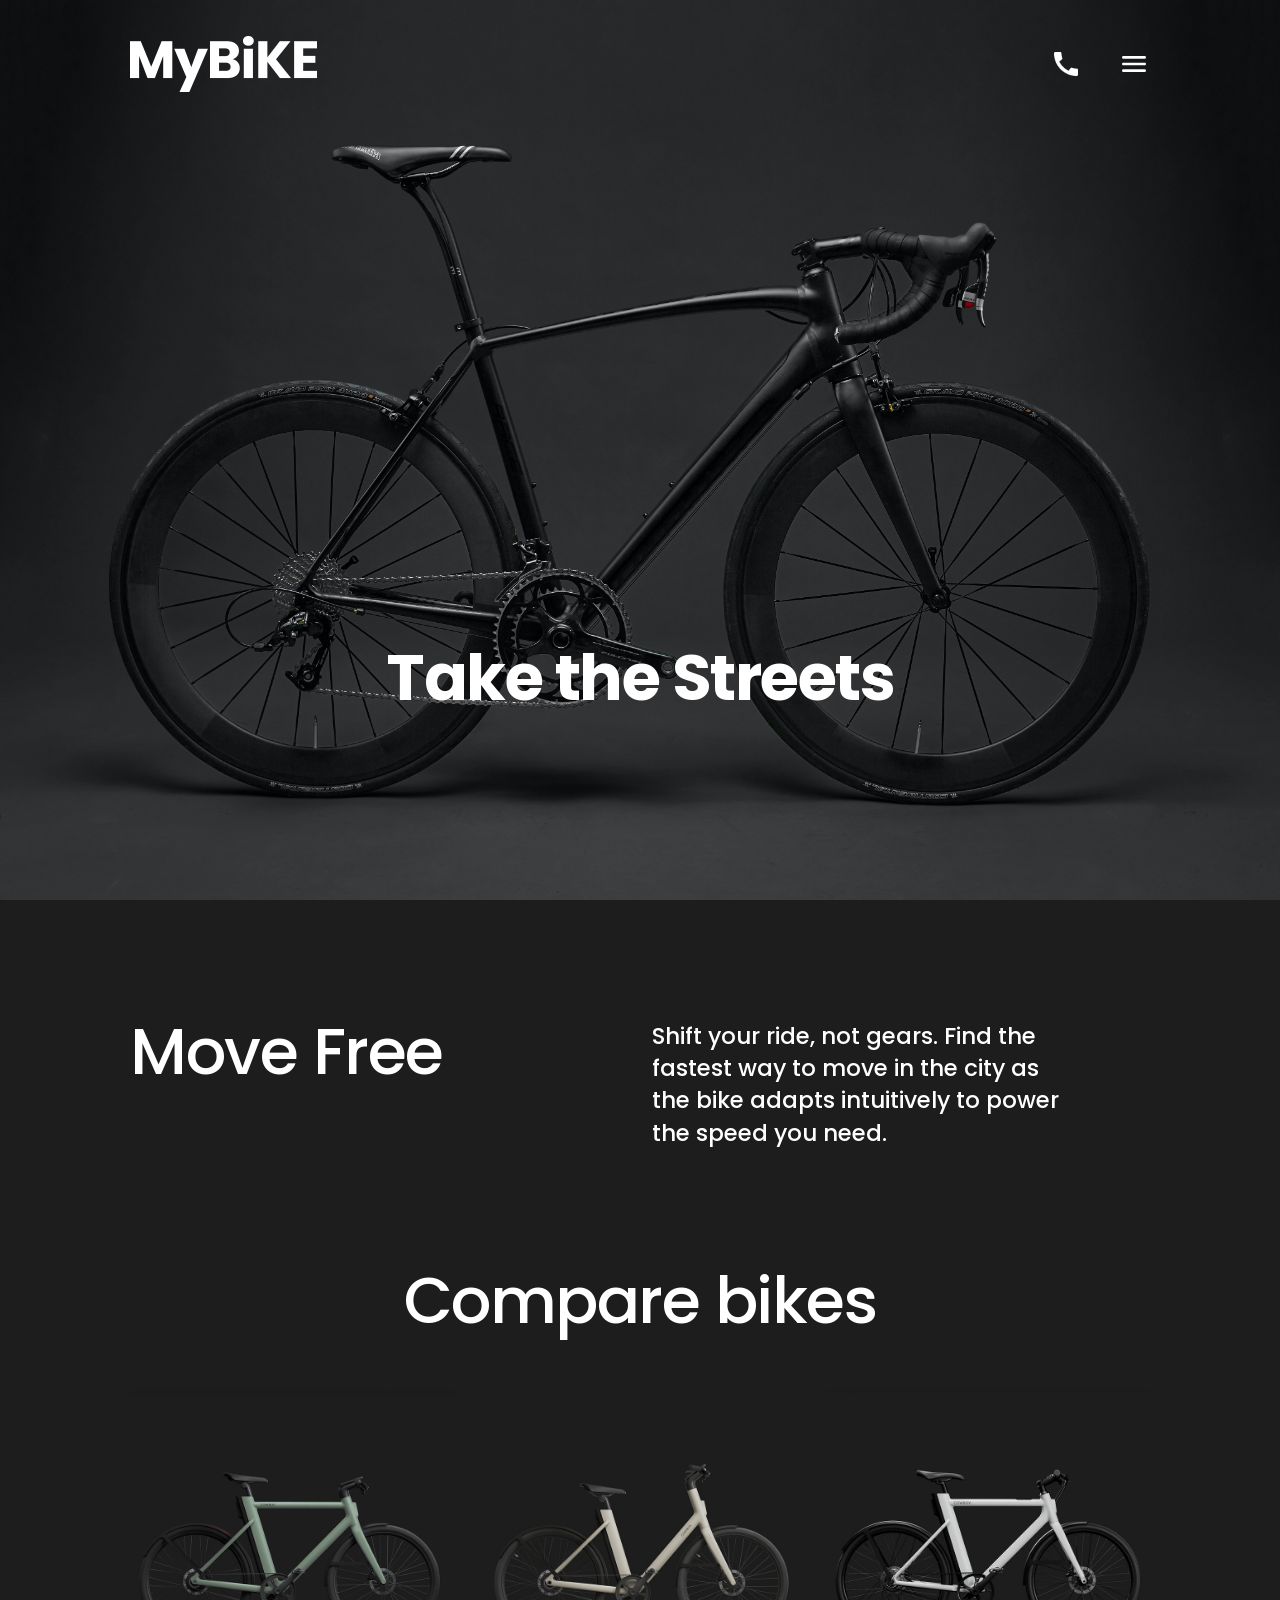
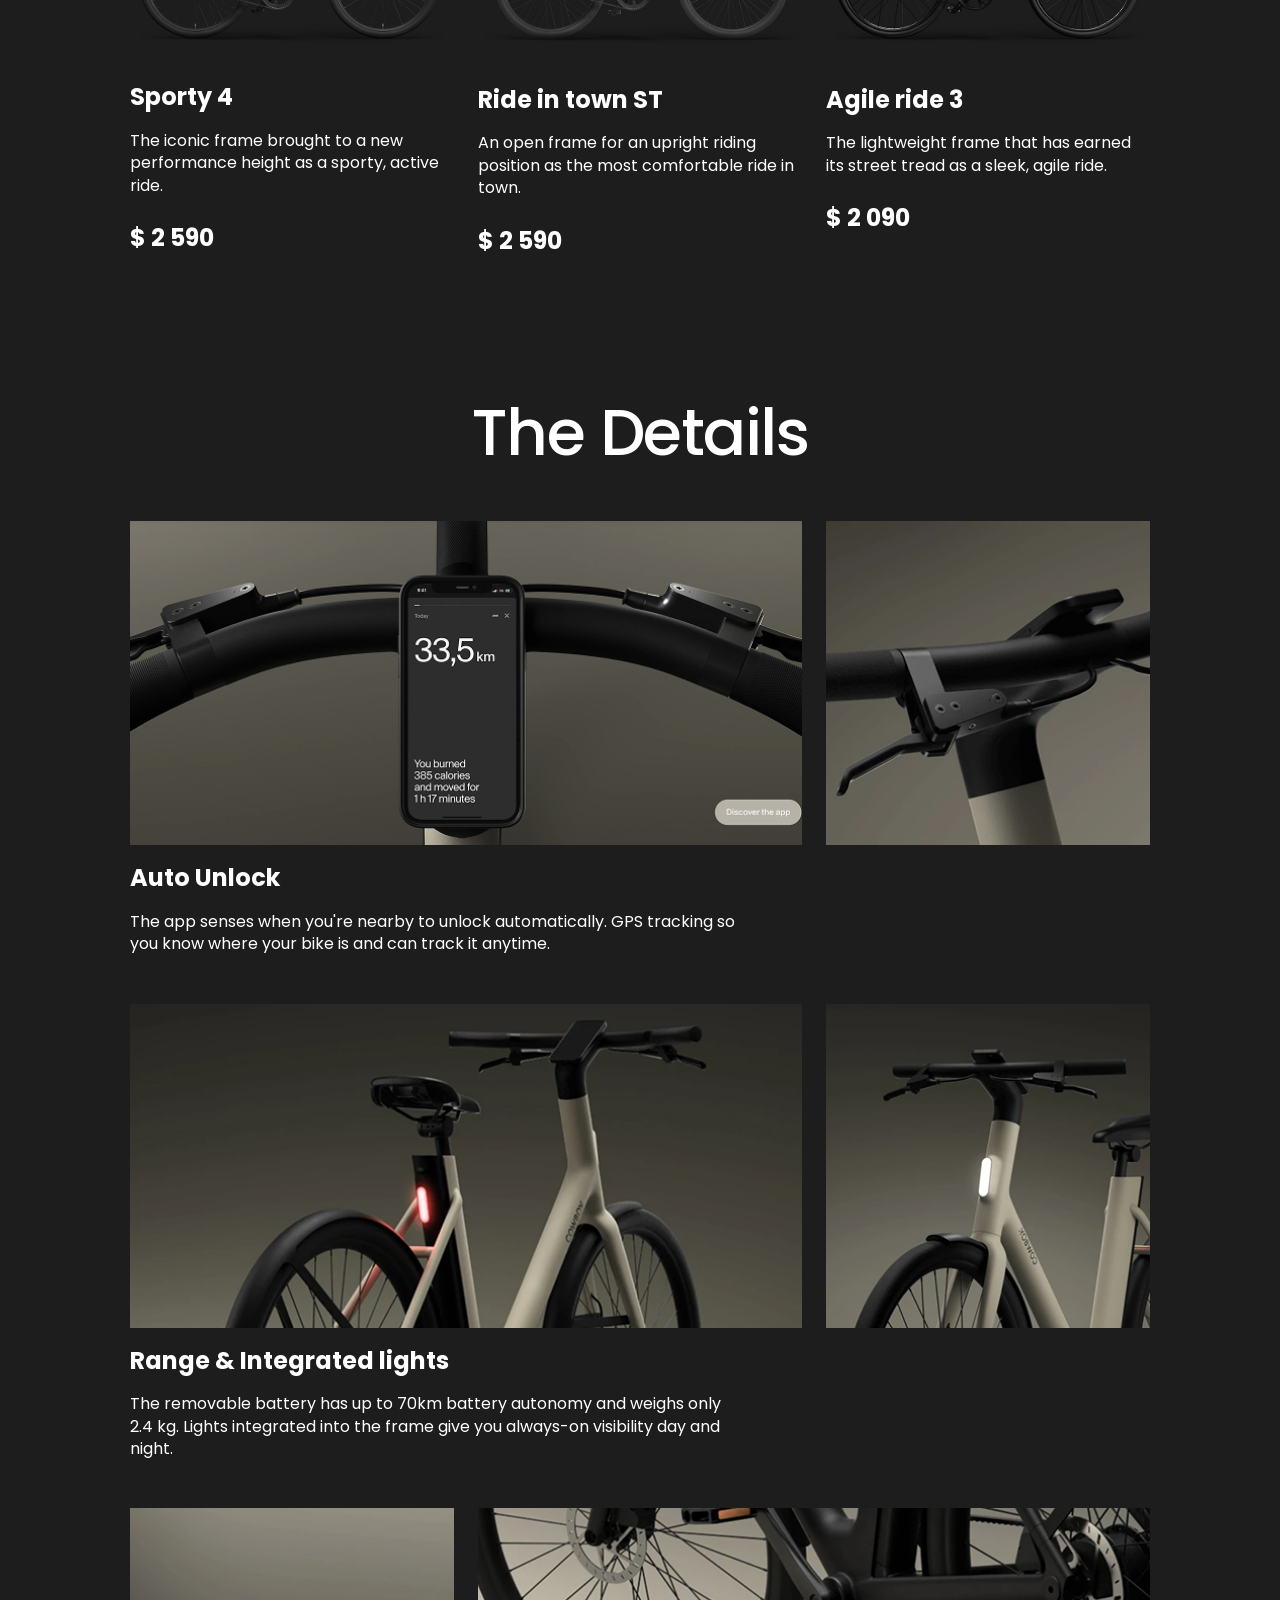
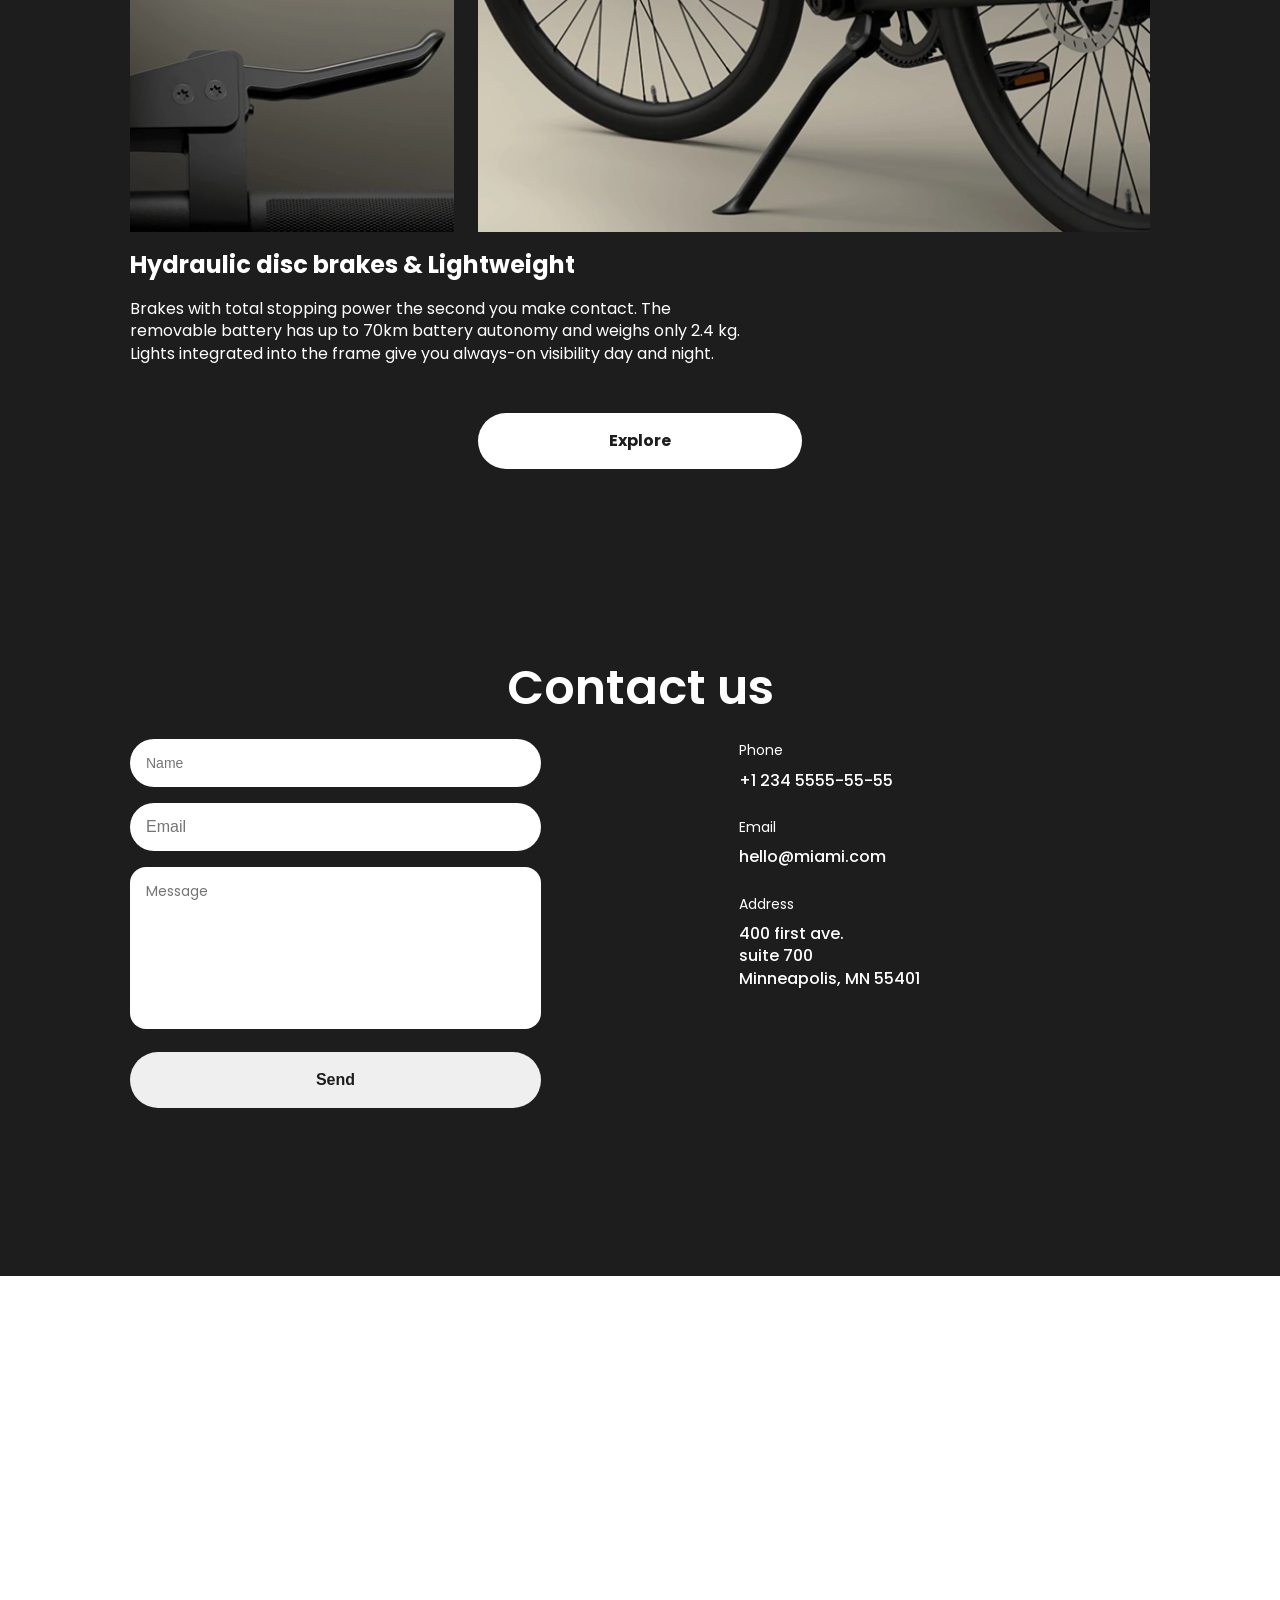
<file: index.html>
<!doctype html><html lang="en" class="page"><head><link rel="icon" href="favicon.2969737b.png" type="image/png"><meta charset="utf-8"><meta name="viewport" content="width=device-width, initial-scale=1.0"><title>MyBike</title><link rel="stylesheet" href="index.4300b3f3.css"><script src="index.cabb280d.js" defer></script><link rel="preconnect" href="https://fonts.googleapis.com"><link rel="preconnect" href="https://fonts.gstatic.com" crossorigin><link href="https://fonts.googleapis.com/css2?family=Poppins:ital,wght@0,100;0,200;0,300;0,400;0,500;0,600;0,700;0,800;0,900;1,100;1,200;1,300;1,400;1,500;1,600;1,700;1,800;1,900&display=swap" rel="stylesheet"></head><body class="page__body">  <header class="header home"> <div class="container"> <div class="header__content"> <div class="top-bar"> <a href="#" class="top-bar__logo-link"> <img src="Logo.7d50e18c.png" alt="my-bike-logo" class="top-bar__logo"> </a> <div class="top-bar__icons"> <a href="#" class="icon icon__phone"></a> <a href="tel:+1 234 5555-55-55" class="icon__phone--number">+1 234 5555-55-55</a> <a href="#menu" class="icon icon__burger"></a> </div> </div> <div class="header__bottom"> <h1 class="header__title">Take the Streets</h1> </div> </div> </div> </header>   <aside class="menu page__menu" id="menu"> <div class="container"> <div class="menu__top top-bar"> <a href="#" class="top-bar__logo-link"> <img src="Logo-black.e4af0009.png" alt="my-bike-logo" class="top-bar__logo"> </a> <div class="top-bar__icons"> <a href="#" class="icon icon__close"></a> </div> </div> <div class="menu__bottom"> <nav class="menu__nav nav"> <ul class="nav__list"> <li class="nav__item"> <a class="nav__link" href="#">Home</a> </li> <li class="nav__item"> <a class="nav__link" href="#about-us">About Us</a> </li> <li class="nav__item"> <a class="nav__link" href="#compare-bikes">Compare Bikes</a> </li> <li class="nav__item"> <a class="nav__link" href="#details">Details</a> </li> <li class="nav__item"> <a class="nav__link" href="#contacts">Contacts</a> </li> </ul> </nav> <a href="tel:+1 234 5555-55-55" class="menu__phone-number">+1 234 5555-55-55</a> <a href="tel:+1 234 5555-55-55" class="menu__book-a-ride">Book a test ride</a> </div> </div> </aside>   <main class="main"> <div class="container"> <div class="main__content"> <section class="about-us" id="about-us"> <h2 class="about-us__title section-title section-title--align-left">Move Free</h2> <div class="about-us__content"> <p class="about-us__description">Shift your ride, not gears. Find the fastest way to move in the city as the bike adapts intuitively to power the speed you need.</p> </div> </section> <section class="compare-bikes" id="compare-bikes"> <h2 class="section-title">Compare bikes</h2> <div class="recommended__products"> <article class="product recommended__product"> <img src="Screenshot%202022-01-14%20at%2011.12%201.836a8b50.jpg" alt="Sporty 4" class="product__photo"> <h3 class="product__title">Sporty 4</h3> <p class="product__category">The iconic frame brought to a new performance height as a sporty, active ride.</p> <p class="product__price">$ 2 590</p> </article> <article class="product recommended__product"> <img src="Screenshot%202022-01-14%20at%2011.12%202.a26992c6.jpg" alt="Ride in town ST" class="product__photo"> <h3 class="product__title">Ride in town ST</h3> <p class="product__category">An open frame for an upright riding position as the most comfortable ride in town.</p> <p class="product__price">$ 2 590</p> </article> <article class="product recommended__product"> <img src="Screenshot%202022-01-14%20at%2011.12%203.8b383db1.jpg" alt="Agile ride 3" class="product__photo"> <h3 class="product__title">Agile ride 3</h3> <p class="product__category">The lightweight frame that has earned its street tread as a sleek, agile ride.</p> <p class="product__price">$ 2 090</p> </article> </div> </section> <section class="details" id="details"> <h2 class="section-title">The Details</h2> <div class="details__wrapper"> <article class="detail"> <div class="detail__photos"> <a href="#" class="detail__link detail__link--wide"> <img src="Screenshot%202022-01-14%20at%2011.46%201.4f5c540e.png" alt="speed" class="detail__photo"> </a> <a href="#" class="detail__link detail__link--square"> <img src="image%208.0d8d3178.png" alt="handle" class="detail__photo"> </a> </div> <h3 class="detail__title">Auto Unlock</h3> <p class="detail__category">The app senses when you're nearby to unlock automatically. GPS tracking so you know where your bike is and can track it anytime.</p> </article> <article class="detail"> <div class="detail__photos"> <a href="#" class="detail__link detail__link--wide"> <img src="image%209.ae06f2ce.png" alt="behind" class="detail__photo"> </a> <a href="#" class="detail__link detail__link--square"> <img src="image%207.826feb72.png" alt="front" class="detail__photo"> </a> </div> <h3 class="detail__title">Range & Integrated lights</h3> <p class="detail__category">The removable battery has up to 70km battery autonomy and weighs only 2.4 kg. Lights integrated into the frame give you always-on visibility day and night.</p> </article> <article class="detail"> <div class="detail__photos"> <a href="#" class="detail__link detail__link--square"> <img src="image%2011.55c64f65.png" alt="breaks" class="detail__photo"> </a> <a href="#" class="detail__link detail__link--wide"> <img src="image%2010.08e24830.png" alt="wheels" class="detail__photo"> </a> </div> <h3 class="detail__title">Hydraulic disc brakes & Lightweight</h3> <p class="detail__category">Brakes with total stopping power the second you make contact. The removable battery has up to 70km battery autonomy and weighs only 2.4 kg. Lights integrated into the frame give you always-on visibility day and night.</p> </article> </div> <a href="#details" class="details__button">Explore</a> </section> <section class="contacts" id="contacts"> <h2 class="contacts__title">Contact us</h2> <div class="contacts__field"> <form class="contacts__field--form" onsubmit="this.reset(); return false;"> <div class="contact__name"> <input type="text" id="name" name="user_name" placeholder="Name" required> </div> <div class="contact__email"> <input type="email" id="email" name="user_email" placeholder="Email" required> </div> <div class="contact__message"> <textarea id="comments" name="user_comments" rows="5" placeholder="Message"></textarea> </div> <button type="submit" class="contacts__button">Send</button> </form> <div class="contacts__field--data"> <div class="contact__title">Phone</div> <a href="tel:+1 234 5555-55-55" class="contact__value">+1 234 5555-55-55</a> <div class="contact__title contact__title--gap">Email</div> <a href="mailto:hello@miami.com" class="contact__value">hello@miami.com</a> <div class="contact__title contact__title--gap">Address</div> <a href="https://maps.app.goo.gl/qFrviJGDrXavY3Ph9" target="_blank" class="contact__value">400 first ave.<br>suite 700<br>Minneapolis, MN 55401</a> </div> </div> </section> </div> </div> </main>   <footer class="footer"></footer>  </body></html>
</file>
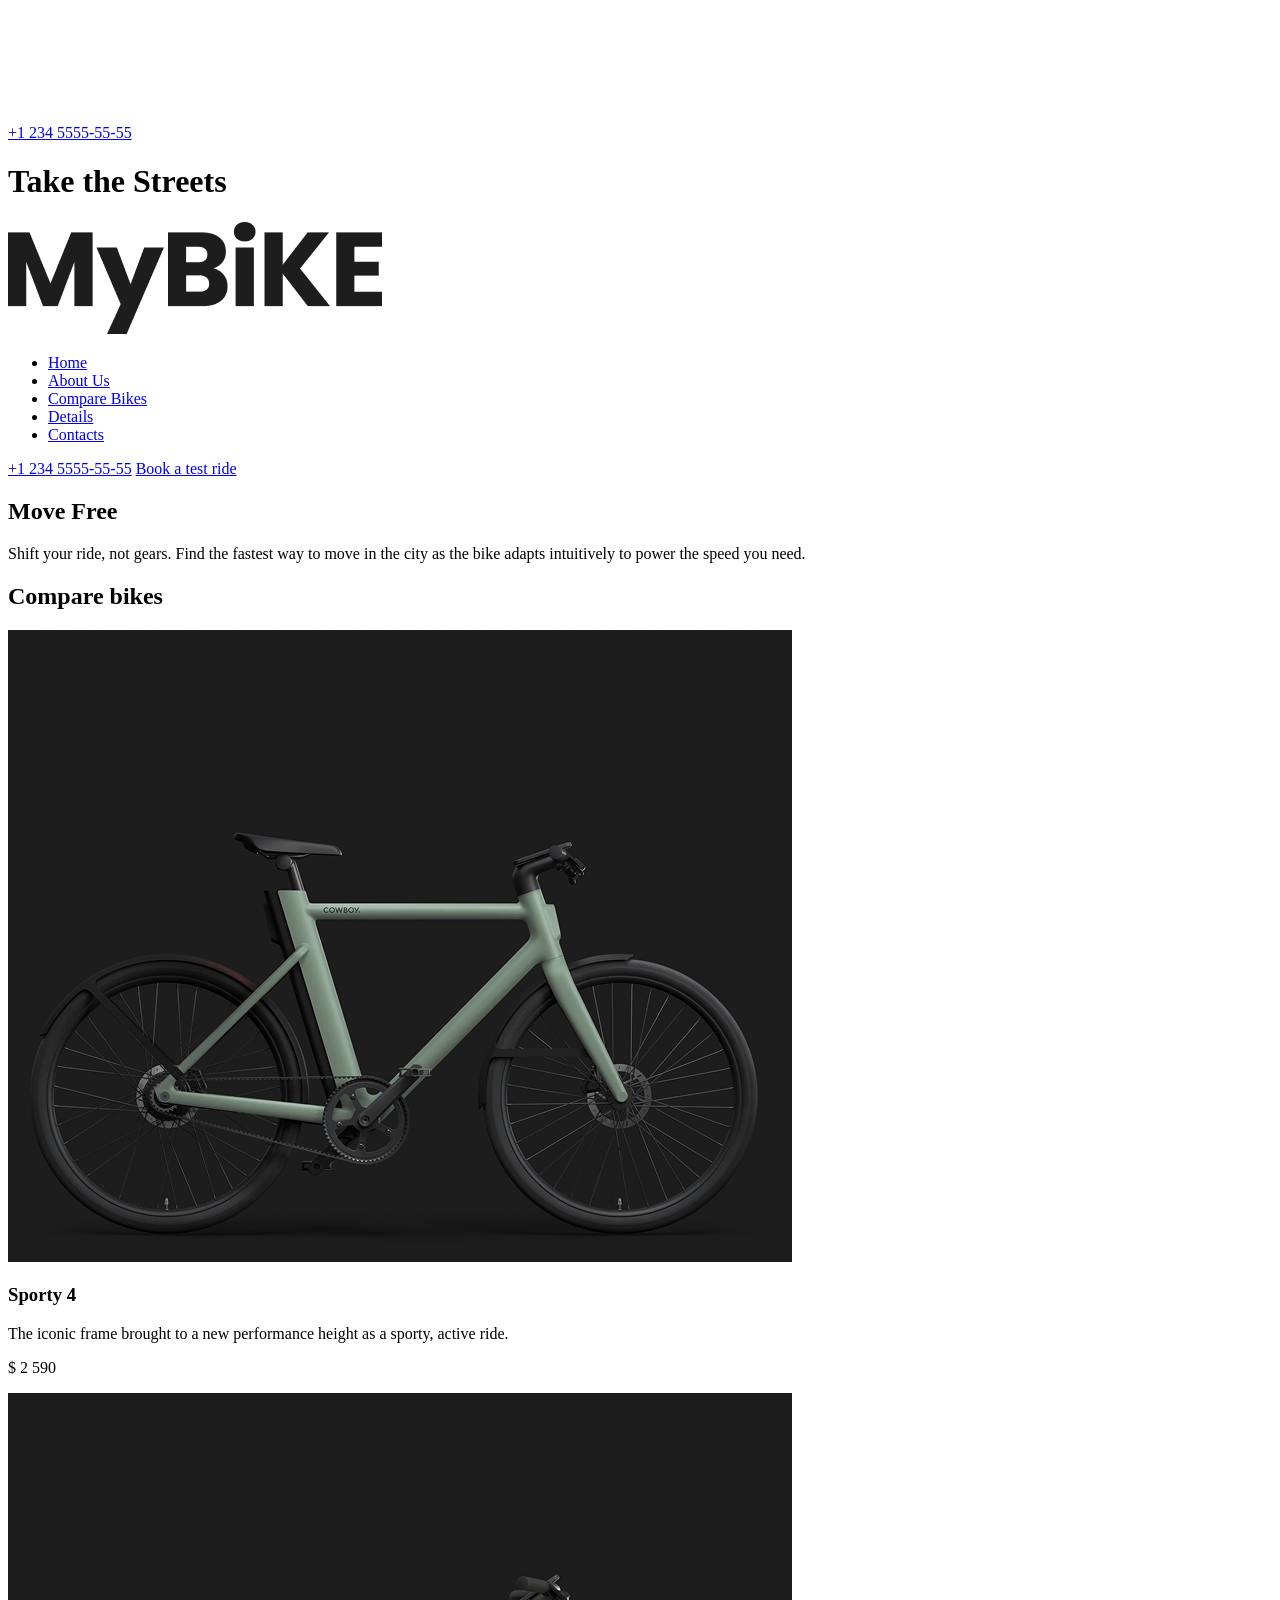
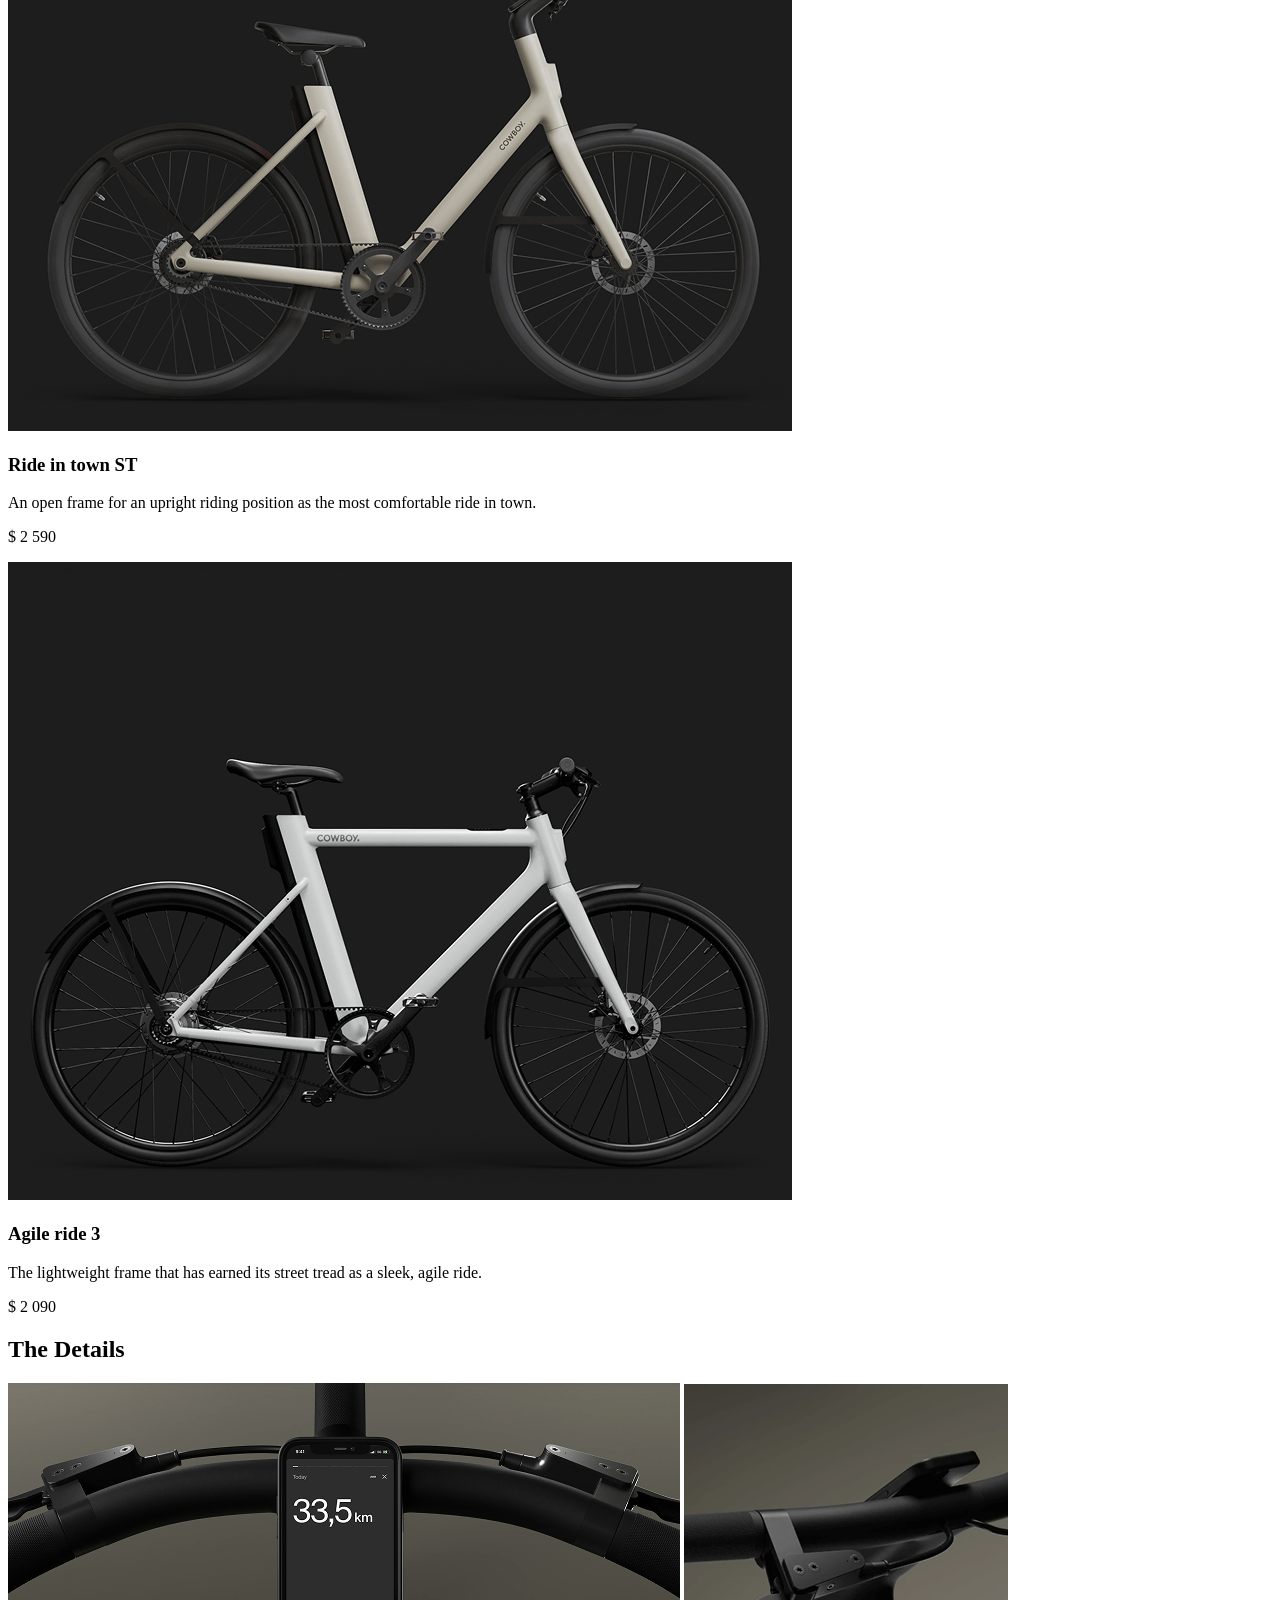
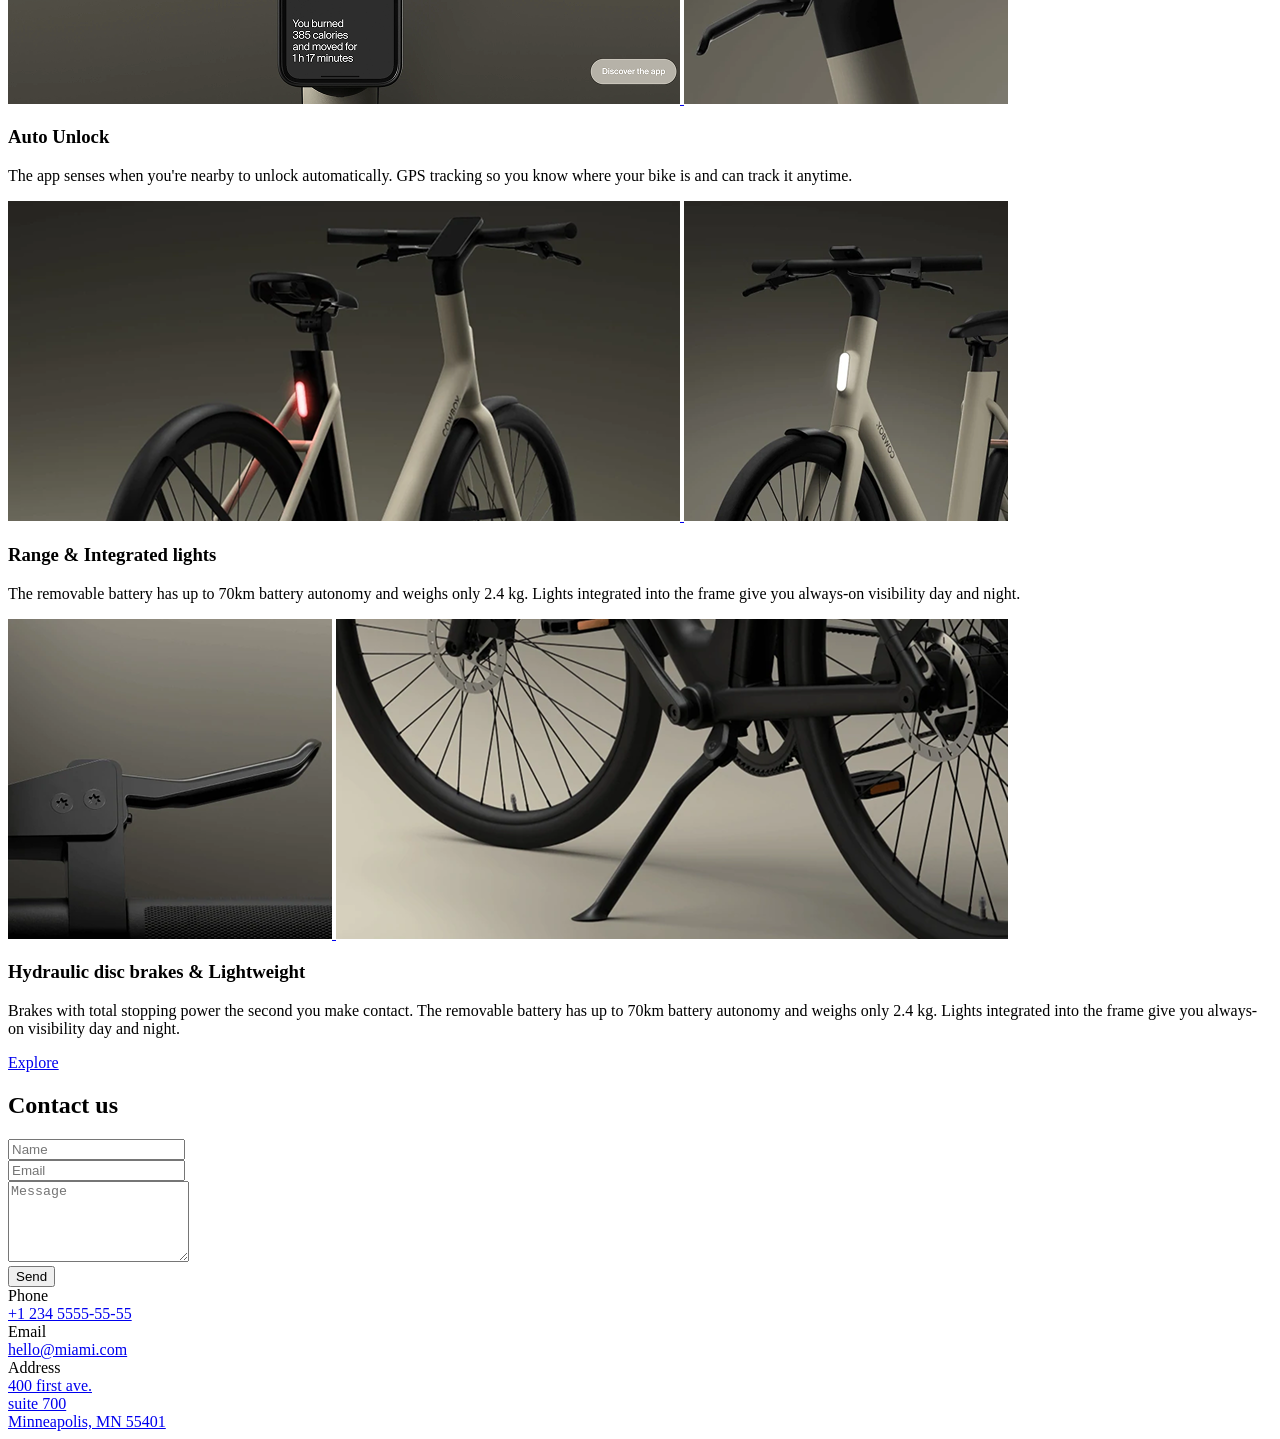
<file: src/index.html>
<!--#region head-->
<!doctype html>
<html lang="en" class="page">
  <head>
    <link rel="icon" href="image/favicon.png"
    type="image/png">
    <meta charset="UTF-8" />
    <meta
      name="viewport"
      content="width=device-width, initial-scale=1.0"
    />
    <title>MyBike</title>
    <link
      rel="stylesheet"
      href="styles/style.scss"
    />
    <script
      src="scripts/main.js"
      defer
    ></script>
    <link rel="preconnect" href="https://fonts.googleapis.com">
    <link rel="preconnect" href="https://fonts.gstatic.com"
        crossorigin="anonymous">
    <link href="https://fonts.googleapis.com/css2?family=Poppins:ital,wght@0,100;0,200;0,300;0,400;0,500;0,600;0,700;0,800;0,900;1,100;1,200;1,300;1,400;1,500;1,600;1,700;1,800;1,900&display=swap" rel="stylesheet">
  </head>

  <!--#endregion head-->

  <body class="page__body">
    <!-- #region header -->
    <header class="header home">
      <div class="container">
        <div class="header__content">
          <div class="top-bar">
            <a href="#" class="top-bar__logo-link">
              <img src="image/Logo.png" alt="my-bike-logo"
              class="top-bar__logo">
            </a>
            <div class="top-bar__icons">
              <a href="#" class="icon icon__phone"></a>
              <a href="tel:+1 234 5555-55-55" class="icon__phone--number">+1 234 5555-55-55</a>
              <a href="#menu" class="icon icon__burger"></a>
            </div>
          </div>
          <div class="header__bottom">
            <h1 class="header__title">Take the Streets</h1>
          </div>
        </div>
      </div>
    </header>

    <!-- #endregion header -->

    <!-- #region aside -->

    <aside class="menu page__menu" id="menu">

      <div class="container">
        <div class="top-bar menu__top">
          <a href="#" class="top-bar__logo-link">
            <img src="image/Logo-black.png" alt="my-bike-logo"
            class="top-bar__logo">
          </a>
          <div class="top-bar__icons">
            <a href="#" class="icon icon__close"></a>
          </div>
        </div>
        <div class="menu__bottom">
          <nav class="nav menu__nav">
            <ul class="nav__list">
              <li class="nav__item">
                <a class="nav__link" href="#">Home</a>
              </li>
              <li class="nav__item">
                <a class="nav__link" href="#about-us">About Us</a>
              </li>
              <li class="nav__item">
                <a class="nav__link" href="#compare-bikes">Compare Bikes</a>
              </li>
              <li class="nav__item">
                <a class="nav__link" href="#details">Details</a>
              </li>
              <li class="nav__item">
                <a class="nav__link" href="#contacts">Contacts</a>
              </li>
            </ul>
          </nav>
          <a href="tel:+1 234 5555-55-55" class="menu__phone-number">+1 234 5555-55-55</a>
          <a href="tel:+1 234 5555-55-55" class="menu__book-a-ride">Book a test ride</a>
        </div>
      </div>
    </aside>

    <!-- #endregion aside -->

    <!-- #region main -->

    <main class="main">
      <div class="container">
        <div class="main__content">
          <section class="about-us" id="about-us">
            <h2 class="about-us__title section-title section-title--align-left">Move Free</h2>
            <div class="about-us__content">
              <p class="about-us__description">Shift your ride, not gears. Find the fastest way to move in the city as the bike adapts intuitively to power the speed you need.</p>
            </div>
          </section>

          <section class="compare-bikes" id="compare-bikes">
            <h2 class="section-title">Compare bikes</h2>

            <div class="recommended__products">

              <article class="product recommended__product">
                <img src="image/product-image/Screenshot 2022-01-14 at 11.12 1.jpg" alt="Sporty 4"
                class="product__photo">
                <h3 class="product__title">Sporty 4</h3>
                <p class="product__category">The iconic frame brought to a new performance height as a sporty, active ride.</p>
                <p class="product__price">$ 2 590</p>
              </article>

              <article class="product recommended__product">
                <img src="image/product-image/Screenshot 2022-01-14 at 11.12 2.jpg" alt="Ride in town ST"
                class="product__photo">
                <h3 class="product__title">Ride in town ST</h3>
                <p class="product__category">An open frame for an upright riding position as the most comfortable ride in town.</p>
                <p class="product__price">$ 2 590</p>
              </article>

              <article class="product recommended__product">
                <img src="image/product-image/Screenshot 2022-01-14 at 11.12 3.jpg" alt="Agile ride 3"
                class="product__photo">
                <h3 class="product__title">Agile ride 3</h3>
                <p class="product__category">The lightweight frame that has earned its street tread as a sleek, agile ride.</p>
                <p class="product__price">$ 2 090</p>
              </article>
            </div>

          </section>

          <section class="details" id="details">
            <h2 class="section-title">The Details</h2>

            <div class="details__wrapper">
              <article class="detail">
                <div class="detail__photos">
                  <a href="#" class="detail__link detail__link--wide">
                    <img src="image/datail-photos/Screenshot 2022-01-14 at 11.46 1.png"
                    alt="speed"
                    class="detail__photo">
                  </a>

                  <a href="#" class="detail__link detail__link--square">
                    <img src="image/datail-photos/image 8.png"
                    alt="handle"
                    class="detail__photo">
                  </a>
                </div>

                <h3 class="detail__title">Auto Unlock</h3>

                <p class="detail__category">The app senses when you're nearby to unlock automatically. GPS tracking so you know where your bike is and can track it anytime.</p>
              </article>

              <article class="detail">
                <div class="detail__photos">
                  <a href="#" class="detail__link detail__link--wide">
                    <img src="image/datail-photos/image 9.png"
                    alt="behind"
                    class="detail__photo">
                  </a>

                  <a href="#" class="detail__link detail__link--square">
                    <img src="image/datail-photos/image 7.png"
                    alt="front"
                    class="detail__photo">
                  </a>
                </div>

                <h3 class="detail__title">Range & Integrated lights</h3>

                <p class="detail__category">The removable battery has up to 70km battery autonomy and weighs only 2.4 kg. Lights integrated into the frame give you always-on visibility day and night.</p>
              </article>

              <article class="detail">
                <div class="detail__photos">
                  <a href="#" class="detail__link detail__link--square">
                    <img src="image/datail-photos/image 11.png"
                    alt="breaks"
                    class="detail__photo">
                  </a>

                  <a href="#" class="detail__link detail__link--wide">
                    <img src="image/datail-photos/image 10.png"
                    alt="wheels"
                    class="detail__photo">
                  </a>
                </div>

                <h3 class="detail__title">Hydraulic disc brakes & Lightweight</h3>

                <p class="detail__category">Brakes with total stopping power the second you make contact. The removable battery has up to 70km battery autonomy and weighs only 2.4 kg. Lights integrated into the frame give you always-on visibility day and night.</p>
              </article>
            </div>
            <a href="#details" class="details__button">Explore</a>
          </section>

          <section class="contacts" id="contacts">
            <h2 class="contacts__title">Contact us</h2>
            <div class="contacts__field">
              <form class="contacts__field--form" onsubmit="this.reset(); return false;">
                <div class="contact__name">
                  <input type="text" id="name"
                  name="user_name" placeholder="Name"
                  required>
                </div>
                <div class="contact__email">
                  <input type="email" id="email"
                  name="user_email" placeholder="Email"
                  required>
                </div>
                <div class="contact__message">
                  <textarea id="comments" name="user_comments"
                  rows="5" placeholder="Message"></textarea>
                </div>
                <button type="submit" class="contacts__button">Send</button>
              </form>
              <div class="contacts__field--data">
                <div class="contact__title">Phone</div>
                <a href="tel:+1 234 5555-55-55" class="contact__value">+1 234 5555-55-55</a>
                <div class="contact__title contact__title--gap">Email</div>
                <a href="mailto:hello@miami.com" class="contact__value">hello@miami.com</a>
                <div class="contact__title contact__title--gap">Address</div>
                <a href="https://maps.app.goo.gl/qFrviJGDrXavY3Ph9" target="_blank"
                class="contact__value">400 first ave.<br>suite 700<br>Minneapolis, MN 55401</a>
              </div>
            </div>

          </section>
        </div>
      </div>
    </main>

    <!-- #endregion main -->

    <!-- #region footer -->

    <footer class="footer"></footer>

    <!-- #endregion footer -->

  </body>

</html>
</file>
<file: index.4300b3f3.css>
.container{box-sizing:border-box;max-width:1260px;margin:0 auto;padding-left:20px;padding-right:20px}@media (min-width:744px){.container{padding-left:72px;padding-right:72px}}@media (min-width:1020px){.container{margin-left:auto;margin-right:auto;padding-left:120px;padding-right:120px}}.header{background-image:url(75d297df5101dbe1dd55f818092e4eb22a439eea.4cbd72e9.jpg);background-position:100%;background-size:cover}.header__content{-ms-flex-direction:column;flex-direction:column;-ms-flex-pack:start;justify-content:flex-start;height:100vh;display:-ms-flexbox;display:flex}.header__bottom{text-align:center;-ms-flex-positive:1;flex-grow:1;-ms-flex-pack:center;justify-content:center;-ms-flex-align:end;align-items:end;margin-bottom:100px;display:-ms-flexbox;display:flex}@media (min-width:744px){.header__bottom{margin-bottom:190px}}.header__title{letter-spacing:-1.5px;font-weight:700;font-style:Bold;text-align:center;margin:0;font-size:36px;line-height:100%;display:block}@media (min-width:744px){.header__title{font-size:64px}}.icon{background-position:50%;background-repeat:no-repeat;background-size:contain;width:24px;height:24px;transition:transform .3s;display:block}.icon:hover{transform:scale(1.2)}@media (min-width:744px){.icon{width:32px;height:32px}}.icon__phone{background-image:url(Icon-Phone-call.eeb3f7dc.png);-ms-flex-order:2;order:2}@media (min-width:1020px){.icon__phone:hover+.icon__phone--number{opacity:1;visibility:visible;transform:translate(0)}}.icon__phone--number{opacity:0;color:#fff;letter-spacing:2px;white-space:nowrap;margin-right:130px;font-size:12px;font-weight:700;text-decoration:none;transition:all .3s;position:absolute;transform:translate(10px)}.icon__burger{background-image:url(Icon-Burger-menu.bed6de4c.png)}.icon__burger:hover{background-image:url(Icon-Burger-menu-hover.c6eee868.png)}.icon__close{background-image:url(Icon-Close.91486d92.png)}.menu{box-sizing:border-box;color:#1d1d1d;opacity:0;pointer-events:none;text-transform:uppercase;background-color:#c2c2c2;height:100vh;font-weight:600;overflow:auto}.menu__top{z-index:1;margin-bottom:32px;position:sticky;top:0}@media (min-width:744px){.menu__top{margin-bottom:0}}.menu__nav{margin-bottom:40px}.menu__phone-number{color:inherit;margin-bottom:16px;font-size:16px;line-height:27px;text-decoration:none;display:block}.menu__book-a-ride{color:inherit;letter-spacing:2px;border-bottom:1px solid #1d1d1d;width:fit-content;padding-bottom:7px;font-size:12px;line-height:16px;text-decoration:none;display:block}.nav__link{color:inherit;letter-spacing:2px;font-size:22px;line-height:22px;text-decoration:none;position:relative}.nav__link:after{content:"";transform-origin:0;background-color:#1d1d1d;width:100%;height:1px;transition:transform .3s;display:block;position:absolute;bottom:-8px;transform:scale(0)}.nav__link:hover:after{transform:scale(1)}.nav__list{-ms-flex-direction:column;flex-direction:column;gap:32px;margin:0;padding:0;list-style:none;display:-ms-flexbox;display:flex}.page{color:#fff;scroll-behavior:smooth;font-family:poppins,sans-serif;font-size:16px;line-height:140%}.page:has(.page__menu:target){overflow:hidden}.page__body{min-width:320px;margin:0}.page__menu{opacity:0;pointer-events:none;transition:all .3s;position:fixed;top:0;left:0;right:0;transform:translate(100%)}.page__menu:target{opacity:1;pointer-events:all;transform:translate(0)}.top-bar{-ms-flex-pack:justify;justify-content:space-between;-ms-flex-align:center;align-items:center;padding-top:24px;padding-bottom:24px;display:-ms-flexbox;display:flex}@media (min-width:744px){.top-bar{padding-top:36px;padding-bottom:36px}}.top-bar__logo{width:130px;height:38px;transition:transform .3s;display:-ms-flexbox;display:flex}.top-bar__logo:hover{transform:scale(1.2)}@media (min-width:744px){.top-bar__logo{width:187px;height:56px}}.top-bar__logo-link{display:-ms-flexbox;display:flex}.top-bar__icons{-ms-flex-direction:row-reverse;flex-direction:row-reverse;-ms-flex-align:center;align-items:center;gap:27px;display:-ms-flexbox;display:flex}@media (min-width:744px){.top-bar__icons{gap:36px}}.section-title{text-align:center;letter-spacing:-1.5px;margin:0 0 48px;font-size:32px;font-weight:500;line-height:100%}@media (min-width:744px){.section-title{margin-bottom:48px;font-size:48px}}@media (min-width:1020px){.section-title{margin-bottom:56px;font-size:64px}}.section-title--align-left{text-align:left}.main{background-color:#1d1d1d}.main__content{row-gap:92px;padding-top:60px;padding-bottom:80px;display:grid}@media (min-width:744px){.main__content{row-gap:120px;padding-top:120px;padding-bottom:120px}}.product__photo{width:100%;transition:transform .3s}.product__photo:hover{transform:scale(1.05)}.product__title{margin-bottom:8px;font-size:24px;font-weight:700;line-height:140%}.product__category{font-size:16px;font-weight:400;line-height:140%}.product__price{font-size:24px;font-weight:700;line-height:140%;font-style:bold}.recommended__products{--columns:2;grid-template-columns:repeat(var(--columns),1fr);gap:40px 20px;display:grid}@media (min-width:744px){.recommended__products{--columns:6;column-gap:24px}}@media (min-width:1020px){.recommended__products{--columns:12}}.recommended__product{grid-column:1/-1}@media (min-width:744px){.recommended__product{grid-column:2/-2}}@media (min-width:1020px){.recommended__product{grid-column:span 4}}.about-us{--columns:2;grid-template-columns:repeat(var(--columns),1fr);column-gap:20px;display:grid}@media (min-width:744px){.about-us{--columns:6;column-gap:24px}}@media (min-width:1020px){.about-us{--columns:12}}.about-us__title{grid-column:1/-1}@media (min-width:744px){.about-us__title{grid-column:1/4}}@media (min-width:1020px){.about-us__title{grid-column:1/5}}.about-us__content{grid-column:1/-1}@media (min-width:744px){.about-us__content{grid-column:4/7}}@media (min-width:1020px){.about-us__content{grid-column:7/12}}.about-us__description{grid-column:1/-1;width:100%;margin:0;font-size:23px;font-weight:500;line-height:140%}.detailswrapper{row-gap:20px;display:grid}@media (min-width:744px){.detailswrapper{row-gap:24px}}.details__button{color:#1d1d1d;background-color:#fff;border-radius:40px;-ms-flex-pack:center;justify-content:center;-ms-flex-align:center;align-items:center;width:278px;height:56px;margin:48px auto;font-size:16px;font-weight:700;text-decoration:none;transition:box-shadow .3s;display:-ms-flexbox;display:flex}.details__button:hover{box-shadow:0 5px 15px rgba(255,255,255,.3)}.details__button:active{box-shadow:0 5px 15px rgba(255,255,255,.7)}@media (min-width:744px){.details__button{width:392px}}@media (min-width:1020px){.details__button{width:324px}}.detail{margin-top:40px}@media (min-width:744px){.detail{margin-top:48px}}.detail__photos{--columns:2;grid-template-columns:repeat(var(--columns),1fr);column-gap:20px;display:grid}@media (min-width:744px){.detail__photos{--columns:6;column-gap:24px}}@media (min-width:1020px){.detail__photos{--columns:12}}.detail__link{position:relative}@media (min-width:744px){.detail__link--wide{grid-column:span 4}}@media (min-width:1020px){.detail__link--wide{grid-column:span 8}}.detail__link--square{height:0;padding-bottom:100%}@media (min-width:744px){.detail__link--square{grid-column:span 2}}@media (min-width:1020px){.detail__link--square{grid-column:span 4}}.detail__photo{object-fit:cover;width:100%;height:100%;transition:transform .3s;position:absolute}.detail__photo:hover{z-index:10;transform:scale(1.2)}.detail__title{margin-top:16px;margin-bottom:8px;font-size:24px;font-weight:700;line-height:140%}.detail__category{font-size:16px;font-weight:400;line-height:140%}@media (min-width:1020px){.detail__category{max-width:60%}}.contacts__title{-ms-flex-pack:center;justify-content:center;-ms-flex-align:center;align-items:center;font-size:48px;font-weight:600;display:-ms-flexbox;display:flex}.contacts__field{--columns:2;grid-template-columns:repeat(var(--columns),1fr);column-gap:20px;margin:0;display:grid}@media (min-width:744px){.contacts__field{--columns:6;column-gap:24px}}@media (min-width:1020px){.contacts__field{--columns:12}}.contacts__field--form{grid-column:1/-1;margin-bottom:48px}@media (min-width:744px){.contacts__field--form{grid-column:1/4}}@media (min-width:1020px){.contacts__field--form{grid-column:span 5}}.contacts__field--data{grid-column:1/-1}@media (min-width:744px){.contacts__field--data{grid-column:span 2}}@media (min-width:1020px){.contacts__field--data{grid-column:8/11}}.contacts__button{color:#1d1d1d;box-sizing:border-box;border:none;border-radius:40px;-ms-flex-pack:center;justify-content:center;-ms-flex-align:center;align-items:center;width:100%;height:56px;font-size:16px;font-weight:700;line-height:27px;transition:box-shadow .3s;display:-ms-flexbox;display:flex}.contacts__button:hover{box-shadow:0 5px 15px rgba(255,255,255,.3)}.contacts__button:active{box-shadow:0 5px 15px rgba(255,255,255,.7)}.contact__name input{box-sizing:border-box;border:none;border-radius:40px;outline:none;width:100%;height:48px;margin-bottom:16px;padding-left:16px;font-size:14px;font-weight:400;line-height:20px}.contact__email input{box-sizing:border-box;border:none;border-radius:40px;outline:none;width:100%;height:48px;margin-bottom:16px;padding-left:16px;font-size:16px;font-weight:400;line-height:20px}.contact__message textarea{box-sizing:border-box;resize:none;border:none;border-radius:16px;outline:none;width:100%;height:48px;margin-bottom:16px;padding-top:14px;padding-bottom:148px;padding-left:16px;font-family:Poppins,sans-serif;font-size:14px;font-weight:400;line-height:20px;overflow:hidden}.contact__title{margin-bottom:8px;font-size:14px;font-weight:400}.contact__title--gap{margin-top:24px}.contact__value{color:#fff;font-size:16px;font-weight:500;text-decoration:none;transition:color .3s}.contact__value:hover{color:gray}.footer{z-index:-1;background-image:url(footer-photo.d653930e.png);background-position:50%;background-repeat:no-repeat;background-size:cover;background-attachment:scroll;width:100%;height:200px}@media (min-width:744px){.footer{background-attachment:fixed;height:480px}}@media (min-width:1020px){.footer{background-attachment:fixed;height:555px}}
/*# sourceMappingURL=index.4300b3f3.css.map */
</file>
